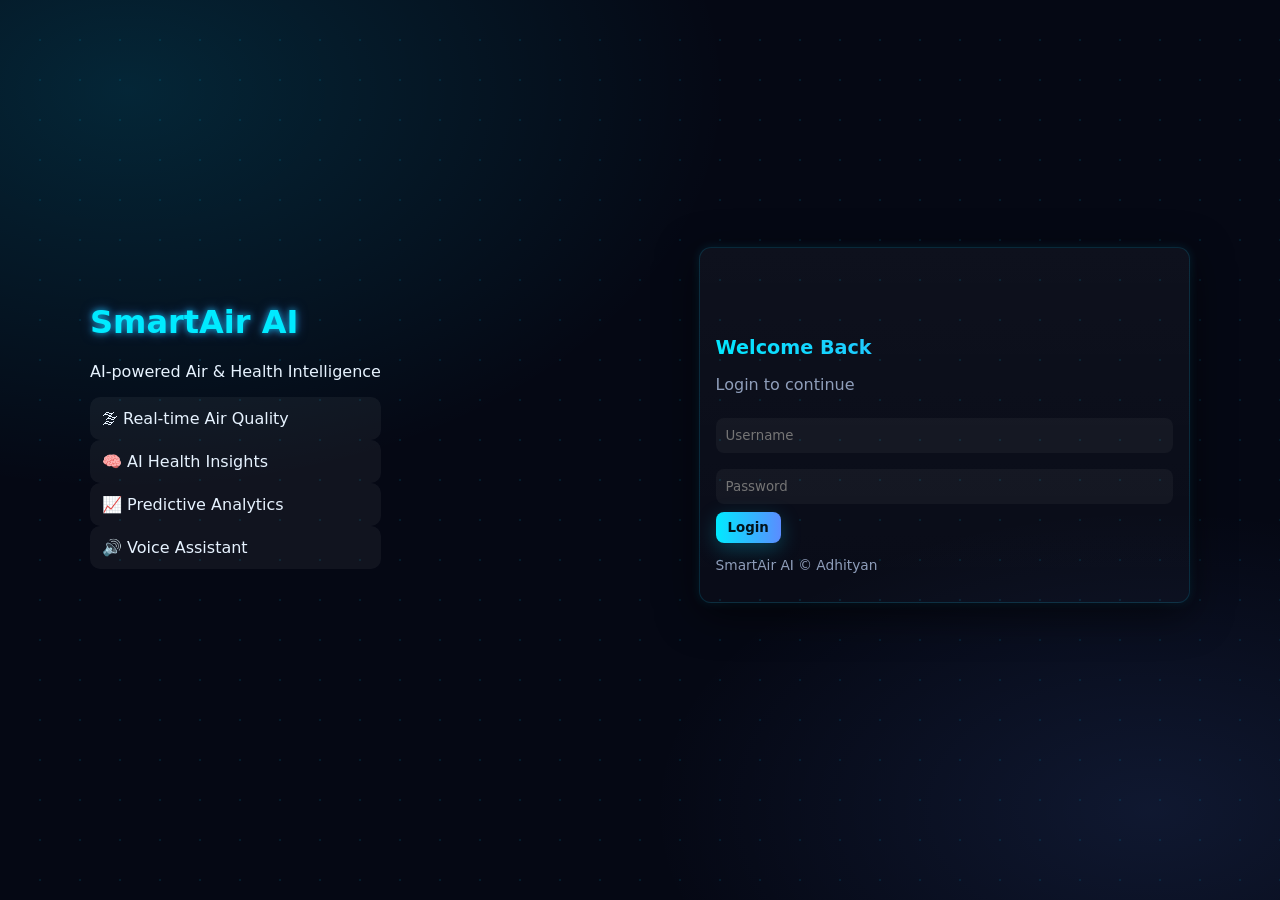
<file: index.html>
<!doctype html>
<html lang="en">
<head>
  <meta charset="utf-8" />
  <title>SmartAir AI · Login</title>
  <meta name="viewport" content="width=device-width,initial-scale=1" />
  <link rel="stylesheet" href="styles.css">
  <link rel="manifest" href="manifest.json">
</head>

<body class="bg">

  <!-- 🔥 BACKGROUND PARTICLES -->
  <div class="particles"></div>

  <div class="login-wrapper">

    <!-- LEFT -->
    <div class="brand-section fade-in">
      <h1 class="brand-title glow-text">SmartAir AI</h1>
      <p class="brand-sub">AI-powered Air & Health Intelligence</p>

      <div class="features">
        <div class="feature-card">🌫 Real-time Air Quality</div>
        <div class="feature-card">🧠 AI Health Insights</div>
        <div class="feature-card">📈 Predictive Analytics</div>
        <div class="feature-card">🔊 Voice Assistant</div>
      </div>
    </div>

    <!-- RIGHT -->
    <div class="login-card neon-card slide-in">

      <div class="logo-container">
        <img src="logo-placeholder.png" class="logo animated-logo"/>
      </div>

      <h2 class="neon-text">Welcome Back</h2>
      <p class="muted">Login to continue</p>

      <form id="loginForm" class="form">
        <input id="username" placeholder="Username" required>
        <input id="password" type="password" placeholder="Password" required>
        <button type="submit" class="btn glow-btn">Login</button>
      </form>

      <p class="muted small">SmartAir AI © Adhityan</p>

    </div>

  </div>

  <script src="app.js"></script>

</body>
</html>
</file>
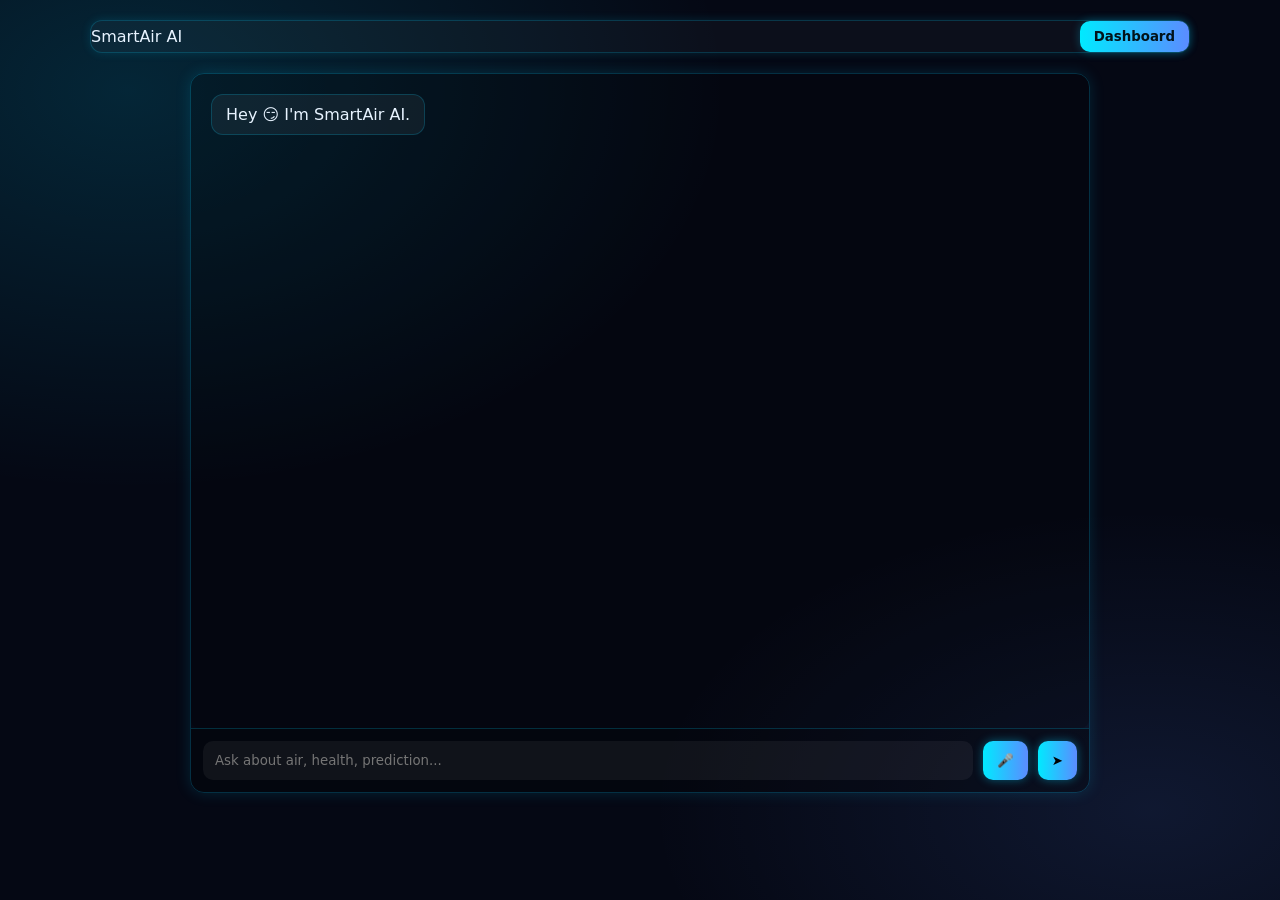
<file: ai.html>
<!doctype html>
<html lang="en">

<head>
  <meta charset="utf-8"/>
  <title>SmartAir AI · Assistant</title>
  <meta name="viewport" content="width=device-width,initial-scale=1"/>
  <link rel="stylesheet" href="styles.css">
</head>

<body class="bg">

  <!-- NAV -->
  <nav class="apple-nav">
    <div class="logo-text">SmartAir AI</div>
    <button id="toDash" class="apple-btn">Dashboard</button>
  </nav>

  <!-- CHAT -->
  <main class="chat-wrapper">

    <div id="chatWindow" class="chat-window"></div>

    <div class="chat-input-bar">
      <input id="userInput" placeholder="Ask about air, health, prediction..." />
      <button id="micBtn">🎤</button>
      <button id="sendBtn">➤</button>
    </div>

  </main>

  <script src="app.js"></script>

</body>
</html>
</file>
<file: styles.css>
:root{
  --bg:#050814;
}

/* BASE */
*{
  box-sizing:border-box;
  font-family:Inter, system-ui, -apple-system, 'Segoe UI', Roboto, Arial;
}

/* BACKGROUND */
body.bg{
  background:
    radial-gradient(600px 400px at 10% 10%, rgba(0,210,255,0.15), transparent),
    radial-gradient(500px 300px at 90% 90%, rgba(91,140,255,0.12), transparent),
    var(--bg);
  color:#e7f3ff;
  margin:0;
  padding:20px;
  min-height:100vh;
}

/* NAV */
.topbar{
  display:flex;
  justify-content:space-between;
  align-items:center;
  padding:14px 20px;
  border-radius:12px;
  margin-bottom:14px;
}

.neon-outline{
  box-shadow:0 6px 30px rgba(0,0,0,0.6);
  border:1px solid rgba(0,210,255,0.15);
}

/* CARDS */
.center-card{
  max-width:480px;
  margin:6vh auto;
  padding:22px;
  border-radius:14px;
  text-align:center;
}

.neon-card{
  background:linear-gradient(180deg, rgba(255,255,255,0.04), rgba(255,255,255,0.02));
  padding:16px;
  border-radius:12px;
  border:1px solid rgba(0,210,255,0.15);
  box-shadow:
    0 10px 40px rgba(0,0,0,0.6),
    0 0 10px rgba(0,210,255,0.15);
  transition:all 0.3s ease;
}

.neon-card:hover{
  transform:translateY(-4px);
  box-shadow:
    0 0 12px rgba(0,210,255,0.5),
    0 0 24px rgba(91,140,255,0.3);
}

/* LOGO */
.logo{
  height:56px;
  margin-bottom:6px;
  filter:drop-shadow(0 0 10px #00eaff) drop-shadow(0 0 20px #5b8cff);
  transition:0.3s;
}

.logo:hover{
  transform:scale(1.08);
}

/* TEXT */
.neon-text{
  font-weight:700;
  font-size:1.2rem;
  background:linear-gradient(45deg,#00eaff,#5b8cff);
  -webkit-background-clip:text;
  -webkit-text-fill-color:transparent;
  margin:6px 0;
}

.muted{
  color:rgba(200,220,255,0.7);
}

.small{
  font-size:0.86rem;
}

/* INPUT */
.form input,
.chat-controls input{
  width:100%;
  padding:10px;
  margin:8px 0;
  border-radius:8px;
  border:none;
  background:rgba(255,255,255,0.04);
  color:inherit;
  outline:none;
}

/* BUTTON */
.btn{
  display:inline-block;
  padding:8px 12px;
  border-radius:8px;
  border:none;
  background:linear-gradient(90deg,#00eaff,#5b8cff);
  color:#02131a;
  font-weight:700;
  cursor:pointer;
  box-shadow:0 6px 20px rgba(0,210,255,0.25);
  transition:all 0.25s ease;
}

.btn:hover{
  box-shadow:
    0 0 10px rgba(0,210,255,0.7),
    0 0 25px rgba(91,140,255,0.5);
  transform:translateY(-2px);
}

.btn:active{
  transform:scale(0.96);
}

.btn.ghost{
  background:transparent;
  border:1px solid rgba(255,255,255,0.1);
  color:inherit;
}

.btn.small{
  padding:6px 8px;
  font-size:0.9rem;
}

/* LAYOUT */
.container{
  max-width:1000px;
  margin:0 auto;
  display:grid;
  gap:14px;
}

.grid-2{
  display:grid;
  grid-template-columns:1fr 1fr;
  gap:12px;
}

/* READINGS */
.reading{
  display:flex;
  gap:10px;
  flex-wrap:wrap;
  margin-top:8px;
}

.reading-item{
  flex:1 1 120px;
  background:rgba(255,255,255,0.04);
  padding:10px;
  border-radius:10px;
  text-align:center;
  border:1px solid rgba(0,210,255,0.15);
  box-shadow:0 0 8px rgba(0,210,255,0.1);
  transition:0.3s;
}

.reading-item:hover{
  box-shadow:
    0 0 10px rgba(0,210,255,0.4),
    0 0 20px rgba(91,140,255,0.3);
}

.reading-value{
  font-size:1.6rem;
  font-weight:800;
}

.reading-label{
  font-size:0.9rem;
  color:rgba(200,220,255,0.7);
}

/* CONTROLS */
.controls{
  margin-top:12px;
  display:flex;
  gap:8px;
}

/* SUGGESTIONS */
.suggestions{
  min-height:120px;
  background:rgba(255,255,255,0.04);
  padding:10px;
  border-radius:8px;
}

/* CHAT */
.chat-window{
  min-height:180px;
  background:rgba(0,0,0,0.2);
  padding:10px;
  border-radius:8px;
  overflow:auto;
}

.bot-msg{
  background:rgba(255,255,255,0.05);
  padding:10px;
  border-radius:10px;
  margin-bottom:8px;
  border:1px solid rgba(0,210,255,0.1);
}

.user-msg{
  background:linear-gradient(90deg,#00eaff,#5b8cff);
  color:#02131a;
  padding:10px;
  border-radius:10px;
  margin-bottom:8px;
  text-align:right;
}

/* LOGIN */
.login-wrapper{
  display:flex;
  justify-content:space-between;
  align-items:center;
  max-width:1100px;
  margin:auto;
  min-height:90vh;
  gap:40px;
}

/* FEATURES */
.feature-card{
  background:rgba(255,255,255,0.05);
  padding:12px;
  border-radius:10px;
  transition:0.3s;
}

.feature-card:hover{
  transform:translateY(-4px);
  box-shadow:0 0 15px rgba(0,210,255,0.4);
}

/* ANIMATION */
@keyframes fadeIn{
  from{opacity:0;transform:translateY(10px);}
  to{opacity:1;}
}

/* PARTICLES */
.particles{
  position:fixed;
  width:100%;
  height:100%;
  background:radial-gradient(circle, rgba(0,210,255,0.1) 1px, transparent 1px);
  background-size:40px 40px;
  animation:moveParticles 20s linear infinite;
  z-index:-1;
}

@keyframes moveParticles{
  from{transform:translateY(0);}
  to{transform:translateY(-200px);}
}

.apple-container {
  max-width: 1100px;
  margin: 20px auto;   /* 🔥 CENTER FIX */
  padding: 10px 20px;
}

.apple-nav {
  max-width: 1100px;
  margin: 0 auto 20px auto;   /* 🔥 ALIGN WITH CONTENT */
}

.apple-grid {
  display: grid;
  grid-template-columns: repeat(auto-fit, minmax(180px, 1fr));
  gap: 16px;   /* 🔥 BETTER SPACING */
}

.nav-actions {
  display: flex;
  gap: 10px;
  align-items: center;
}

.glass-card {
  text-align: center;
}

.nav-actions {
  display: flex;
  gap: 10px;
  align-items: center;
  justify-content: flex-end;
}

.apple-btn {
  width: auto;              /* 🔥 IMPORTANT FIX */
  white-space: nowrap;      /* 🔥 PREVENT TEXT BREAK */
  flex-shrink: 0;           /* 🔥 STOP SQUEEZING */
}

.install-btn {
  padding: 6px 12px;
  font-size: 0.85rem;
}

.apple-nav {
  display: flex;
  justify-content: space-between;
  align-items: center;
}

.glass-card {
  background: rgba(255,255,255,0.04);
  border-radius: 14px;
  padding: 20px;

  border: 1px solid rgba(0,210,255,0.25);

  box-shadow:
    0 0 10px rgba(0,210,255,0.2),
    0 0 30px rgba(91,140,255,0.1);

  transition: all 0.3s ease;
}

.glass-card:hover {
  transform: translateY(-5px);
  box-shadow:
    0 0 15px rgba(0,210,255,0.6),
    0 0 40px rgba(91,140,255,0.3);
}

.apple-btn {
  padding: 8px 14px;
  border-radius: 10px;
  border: none;

  background: linear-gradient(90deg,#00eaff,#5b8cff);
  color: #02131a;

  font-weight: 700;
  cursor: pointer;

  box-shadow: 0 0 10px rgba(0,210,255,0.3);

  transition: all 0.25s ease;
}

.apple-btn:hover {
  transform: translateY(-2px);
  box-shadow:
    0 0 12px rgba(0,210,255,0.7),
    0 0 25px rgba(91,140,255,0.5);
}

.apple-btn.ghost {
  background: transparent;
  border: 1px solid rgba(0,210,255,0.25);
  color: #e7f3ff;
}

.apple-nav {
  background: rgba(255,255,255,0.03);
  border: 1px solid rgba(0,210,255,0.2);

  box-shadow:
    0 0 10px rgba(0,210,255,0.15);

  border-radius: 12px;
}

h1 {
  color: #00eaff;
  text-shadow:
    0 0 6px rgba(0,210,255,0.7),
    0 0 12px rgba(91,140,255,0.5);
}

#suggestions {
  background: rgba(255,255,255,0.04);
  padding: 12px;
  border-radius: 10px;

  border: 1px solid rgba(0,210,255,0.2);

  box-shadow: 0 0 8px rgba(0,210,255,0.2);
}


.chat-wrapper {
  max-width: 900px;
  margin: 20px auto;

  display: flex;
  flex-direction: column;
  height: 80vh;

  border: 1px solid rgba(0,210,255,0.2);
  border-radius: 14px;

  box-shadow: 0 0 15px rgba(0,210,255,0.15);
  overflow: hidden;
}

.chat-window {
  flex: 1;
  overflow-y: auto;
  padding: 20px;

  display: flex;
  flex-direction: column;
  gap: 12px;
}

.user-msg {
  align-self: flex-end;
  max-width: 70%;

  background: linear-gradient(90deg,#00eaff,#5b8cff);
  color: #02131a;

  padding: 10px 14px;
  border-radius: 12px;
}

.bot-msg {
  align-self: flex-start;
  max-width: 70%;

  background: rgba(255,255,255,0.05);
  border: 1px solid rgba(0,210,255,0.2);

  padding: 10px 14px;
  border-radius: 12px;
}

.chat-input-bar {
  display: flex;
  gap: 10px;

  padding: 12px;
  border-top: 1px solid rgba(0,210,255,0.2);

  background: rgba(0,0,0,0.3);
}

.chat-input-bar input {
  flex: 1;

  padding: 12px;
  border-radius: 10px;
  border: none;

  background: rgba(255,255,255,0.05);
  color: white;
}

.chat-input-bar button {
  padding: 10px 16px;
  border-radius: 10px;
  border: none;

  background: linear-gradient(90deg,#00eaff,#5b8cff);
  cursor: pointer;

  box-shadow: 0 0 10px rgba(0,210,255,0.4);
}

/* 🔥 CHAT WRAPPER */
.chat-wrapper {
  max-width: 900px;
  margin: 20px auto;

  display: flex;
  flex-direction: column;
  height: 80vh;

  border: 1px solid rgba(0,210,255,0.2);
  border-radius: 14px;

  box-shadow: 0 0 15px rgba(0,210,255,0.15);
  overflow: hidden;
}

/* 🔥 CHAT WINDOW */
.chat-window {
  flex: 1;
  overflow-y: auto;
  padding: 20px;

  display: flex;
  flex-direction: column;
  gap: 12px;
}

/* 🔥 MESSAGES */
.user-msg {
  align-self: flex-end;
  max-width: 70%;
  background: linear-gradient(90deg,#00eaff,#5b8cff);
  color: #02131a;
  padding: 10px 14px;
  border-radius: 12px;
}

.bot-msg {
  align-self: flex-start;
  max-width: 70%;
  background: rgba(255,255,255,0.05);
  border: 1px solid rgba(0,210,255,0.2);
  padding: 10px 14px;
  border-radius: 12px;
}

/* 🔥 INPUT BAR */
.chat-input-bar {
  display: flex;
  gap: 10px;
  padding: 12px;
  border-top: 1px solid rgba(0,210,255,0.2);
  background: rgba(0,0,0,0.3);
}

.chat-input-bar input {
  flex: 1;
  padding: 12px;
  border-radius: 10px;
  border: none;
  background: rgba(255,255,255,0.05);
  color: white;
}

.chat-input-bar button {
  padding: 10px 14px;
  border-radius: 10px;
  border: none;
  background: linear-gradient(90deg,#00eaff,#5b8cff);
  cursor: pointer;
}

/* 🔥 TYPING DOTS */
.typing {
  display: flex;
  gap: 5px;
}

.typing span {
  animation: blink 1.4s infinite;
}

.typing span:nth-child(2){animation-delay:0.2s;}
.typing span:nth-child(3){animation-delay:0.4s;}

@keyframes blink {
  0%,80%,100%{opacity:0;}
  40%{opacity:1;}
}

/* 🎤 MIC */
#micBtn.active {
  background: red;
  box-shadow: 0 0 10px red;
}

#predictionValue {
  font-size: 2.5rem;
  color: #00eaff;

  text-shadow:
    0 0 10px rgba(0,210,255,0.7),
    0 0 20px rgba(91,140,255,0.5);
}
</file>
